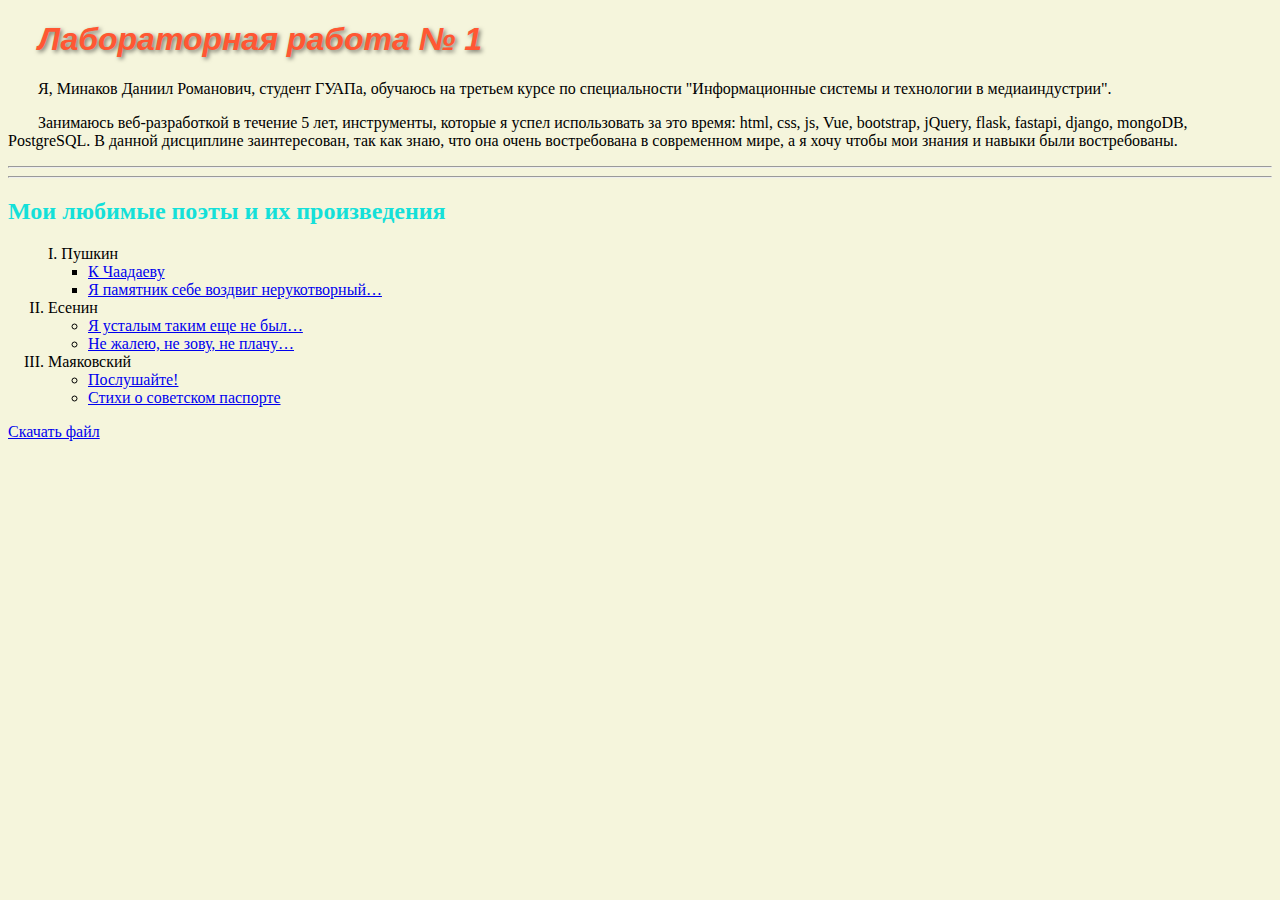
<file: index.html>
<!doctype html>
<html lang="en">
    <head>
        <meta charset="UTF-8" />
        <meta
            name="viewport"
            content="width=device-width, initial-scale=1.0"
        />
        <title>ЛР1</title>
        <style>
            /* Внутренняя таблица стилей */
            /* Внутренняя таблица стилей */
            h2 {
                font-size: 24px; /* Размер шрифта (относительная единица) */
                font-weight: 600; /* Жирность шрифта */
                color: #14e0d9; /* Цвет шрифта */
            }
        </style>
        <link
            rel="stylesheet"
            href="styles.css"
        />
    </head>
    <body style="background-color: beige">
        <div class="indent">
            <h1
                style="
                    font-family: Arial, sans-serif;
                    font-size: 2em;
                    font-weight: bold;
                    font-style: italic;
                    color: #ff5733;
                "
                class="shadow"
            >
                Лабораторная работа № 1
            </h1>
            <p>
                Я, Минаков Даниил Романович, студент ГУАПа, обучаюсь на третьем
                курсе по специальности "Информационные системы и технологии в
                медиаиндустрии".
            </p>
            <p>
                Занимаюсь веб-разработкой в течение 5 лет, инструменты, которые
                я успел использовать за это время: html, css, js, Vue,
                bootstrap, jQuery, flask, fastapi, django, mongoDB, PostgreSQL.
                В данной дисциплине заинтересован, так как знаю, что она очень
                востребована в современном мире, а я хочу чтобы мои знания и
                навыки были востребованы.
            </p>
        </div>
        <hr />
        <hr />
        <h2>Мои любимые поэты и их произведения</h2>
        <ol class="custom-numbers">
            <li class="marker-position-1">
                Пушкин
                <ul class="custom-marker-ul marker-position-2">
                    <li><a href="poetry.html#toChaadaev">К Чаадаеву</a></li>

                    <li>
                        <a href="poetry.html#monument"
                            >Я памятник себе воздвиг нерукотворный…</a
                        >
                    </li>
                </ul>
            </li>
            <li>
                Есенин
                <ul>
                    <li>
                        <a href="poetry.html#soTired"
                            >Я усталым таким еще не был…</a
                        >
                    </li>

                    <li>
                        <a href="poetry.html#dontRegret"
                            >Не жалею, не зову, не плачу…</a
                        >
                    </li>
                </ul>
            </li>
            <li>
                Маяковский
                <ul>
                    <li><a href="poetry.html#listen">Послушайте!</a></li>

                    <li>
                        <a href="poetry.html#sovietPassport"
                            >Стихи о советском паспорте</a
                        >
                    </li>
                </ul>
            </li>
        </ol>
        <a
            href="ОПользеПоэзии.docx"
            download
            >Скачать файл</a
        >
    </body>
</html>
</file>
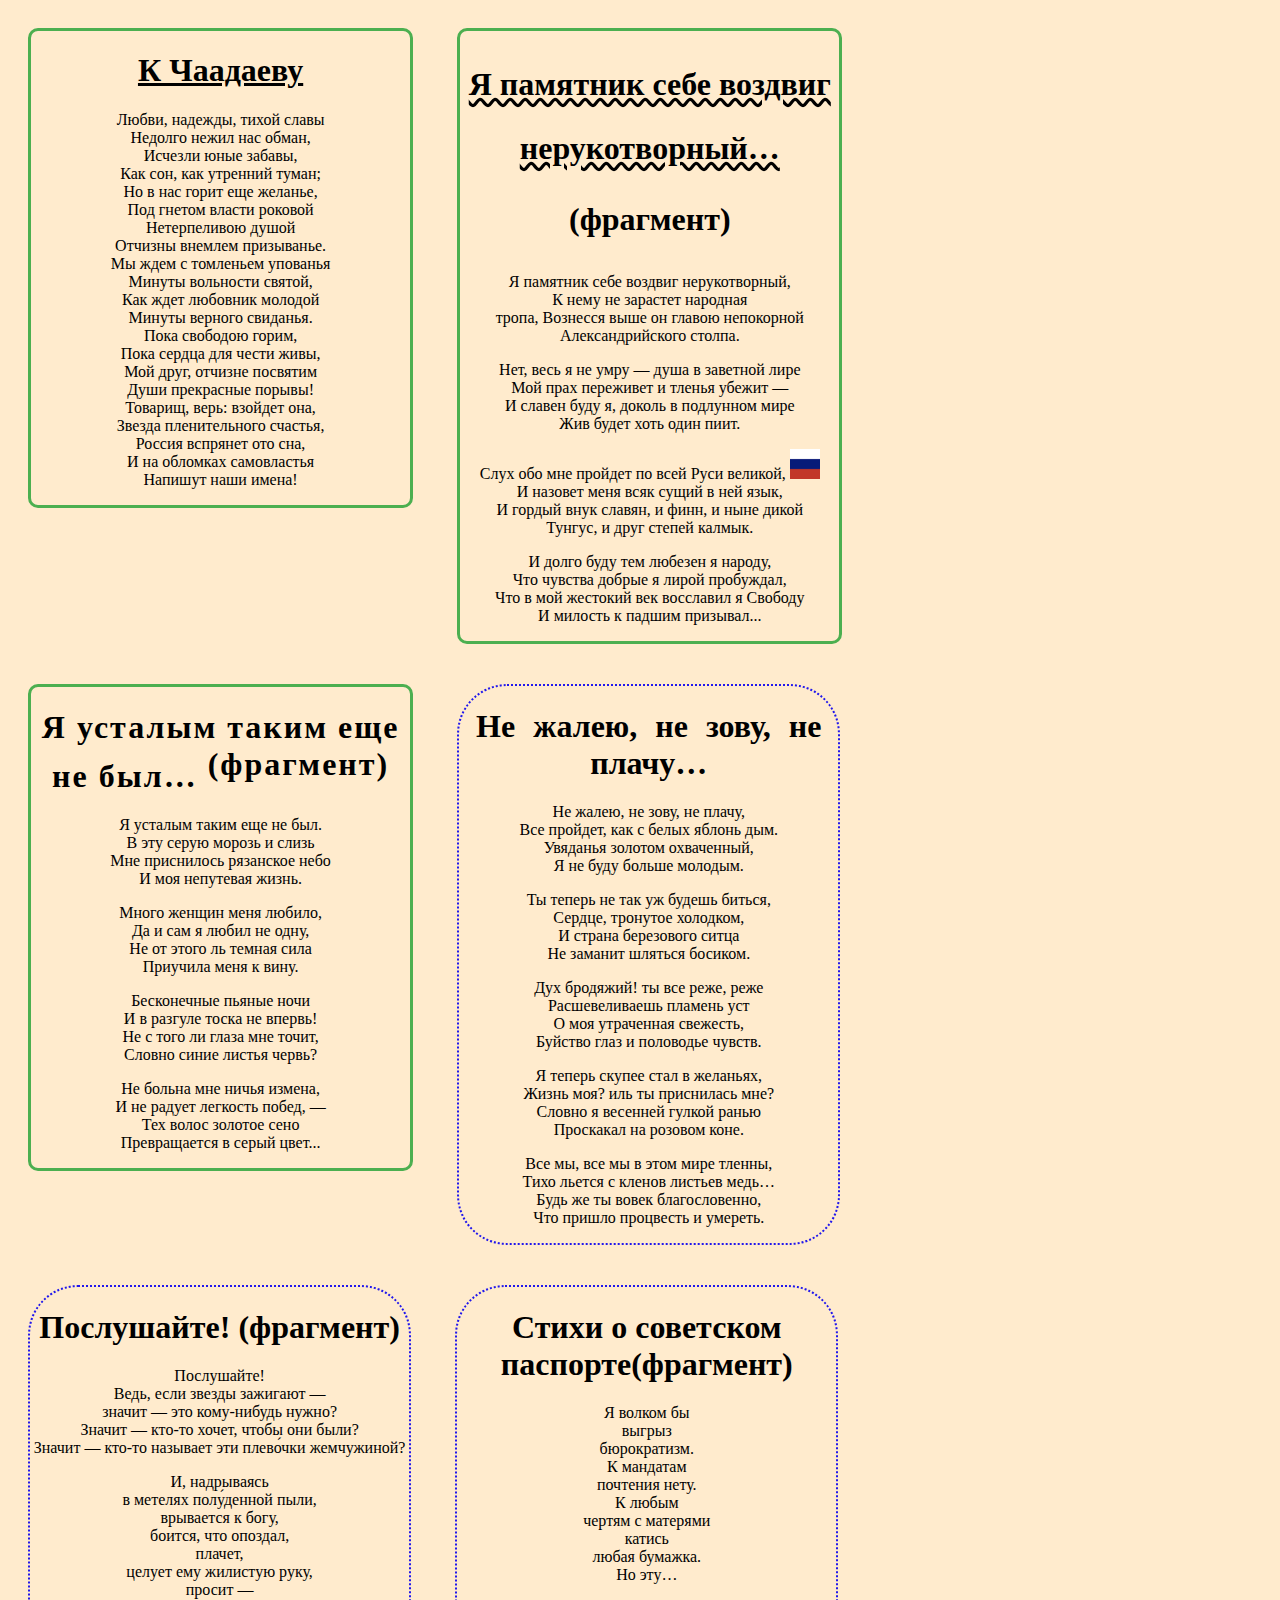
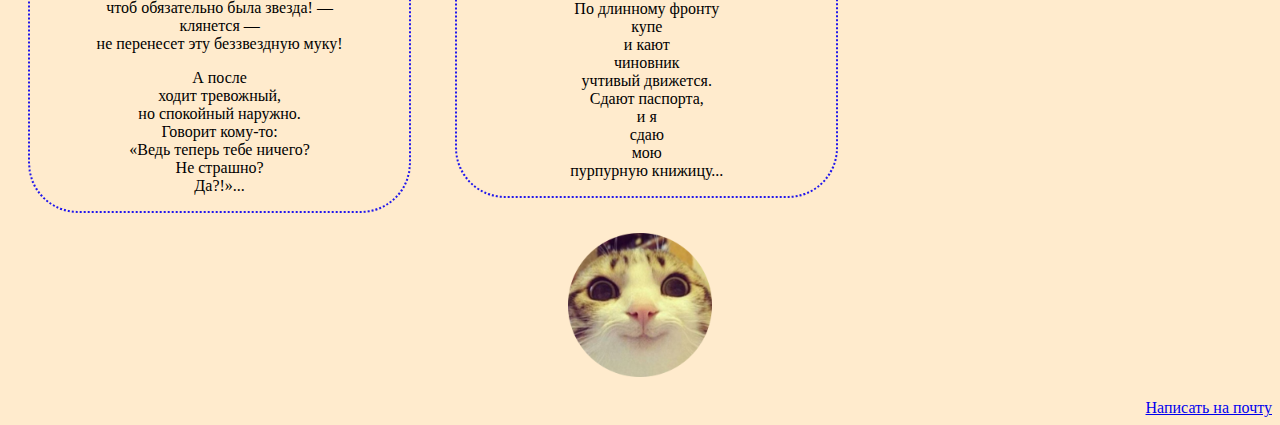
<file: poetry.html>
<!doctype html>
<html lang="en">
    <head>
        <meta charset="UTF-8" />
        <meta
            name="viewport"
            content="width=device-width, initial-scale=1.0"
        />
        <title>Поэзия</title>
        <style>
            .poem {
                display: inline-block;
                margin: 20px;
                width: 30%;
                vertical-align: top;
                text-align: center;
            }
        </style>
        <link
            rel="stylesheet"
            href="styles.css"
        />
        <!-- Подключаем внешнюю таблицу стилей -->
    </head>
    <body style="background-color: blanchedalmond">
        <div class="poem border-1">
            <div class="underline"><h1 id="toChaadaev">К Чаадаеву</h1></div>
            <p>
                Любви, надежды, тихой славы <br />Недолго нежил нас обман,<br />
                Исчезли юные забавы, <br />Как сон, как утренний туман; <br />Но
                в нас горит еще желанье,<br />
                Под гнетом власти роковой<br />
                Нетерпеливою душой <br />Отчизны внемлем призыванье. <br />
                Мы ждем с томленьем упованья<br />
                Минуты вольности святой,<br />
                Как ждет любовник молодой<br />
                Минуты верного свиданья. <br />Пока свободою горим, <br />Пока
                сердца для чести живы,<br />
                Мой друг, отчизне посвятим <br />Души прекрасные порывы!
                <br />Товарищ, верь: взойдет она, <br />Звезда пленительного
                счастья, <br />
                Россия вспрянет ото сна, <br />И на обломках самовластья <br />
                Напишут наши имена!
            </p>
        </div>
        <div class="poem border-1">
            <div class="wavy">
                <h1
                    id="monument"
                    class="line-height"
                >
                    Я памятник себе воздвиг нерукотворный…
                    <span class="vertical-align-sub">(фрагмент)</span>
                </h1>
            </div>
            <p>
                Я памятник себе воздвиг нерукотворный, <br />К нему не зарастет
                народная <br />
                тропа, Вознесся выше он главою непокорной <br />Александрийского
                столпа.
            </p>
            <p>
                Нет, весь я не умру — душа в заветной лире <br />Мой прах
                переживет и тленья убежит — <br />И славен буду я, доколь в
                подлунном мире
                <br />
                Жив будет хоть один пиит.
            </p>
            <p>
                Слух обо мне пройдет по всей Руси великой,
                <img
                    src="russian-flag.png"
                    style="width: 30px; height: 30px"
                /><br />
                И назовет меня всяк сущий в ней язык, <br />
                И гордый внук славян, и финн, и ныне дикой <br />
                Тунгус, и друг степей калмык.
            </p>
            <p>
                И долго буду тем любезен я народу, <br />
                Что чувства добрые я лирой пробуждал, <br />
                Что в мой жестокий век восславил я Свободу <br />
                И милость к падшим призывал...
            </p>
        </div>

        <div class="poem border-1">
            <h1
                id="soTired"
                class="letter-spacing"
            >
                Я усталым таким еще не был…
                <span class="vertical-align">(фрагмент)</span>
            </h1>
            <p>
                Я усталым таким еще не был.<br />
                В эту серую морозь и слизь<br />
                Мне приснилось рязанское небо<br />
                И моя непутевая жизнь.
            </p>

            <p>
                Много женщин меня любило,<br />
                Да и сам я любил не одну,<br />
                Не от этого ль темная сила<br />
                Приучила меня к вину.
            </p>

            <p>
                Бесконечные пьяные ночи<br />
                И в разгуле тоска не впервь!<br />
                Не с того ли глаза мне точит,<br />
                Словно синие листья червь?
            </p>

            <p>
                Не больна мне ничья измена,<br />
                И не радует легкость побед, —<br />
                Тех волос золотое сено<br />
                Превращается в серый цвет...
            </p>
        </div>
        <div class="poem border-2">
            <h1
                id="dontRegret"
                class="word-spacing"
            >
                Не жалею, не зову, не плачу…
            </h1>
            <p>
                Не жалею, не зову, не плачу,<br />
                Все пройдет, как с белых яблонь дым.<br />
                Увяданья золотом охваченный,<br />
                Я не буду больше молодым.
            </p>

            <p>
                Ты теперь не так уж будешь биться,<br />
                Сердце, тронутое холодком,<br />
                И страна березового ситца<br />
                Не заманит шляться босиком.
            </p>

            <p>
                Дух бродяжий! ты все реже, реже<br />
                Расшевеливаешь пламень уст<br />
                О моя утраченная свежесть,<br />
                Буйство глаз и половодье чувств.
            </p>

            <p>
                Я теперь скупее стал в желаньях,<br />
                Жизнь моя? иль ты приснилась мне?<br />
                Словно я весенней гулкой ранью<br />
                Проскакал на розовом коне.
            </p>

            <p>
                Все мы, все мы в этом мире тленны,<br />
                Тихо льется с кленов листьев медь…<br />
                Будь же ты вовек благословенно,<br />
                Что пришло процвесть и умереть.
            </p>
        </div>
        <div class="poem border-2">
            <h1 id="listen">Послушайте! (фрагмент)</h1>
            <p>
                Послушайте!<br />
                Ведь, если звезды зажигают —<br />
                значит — это кому-нибудь нужно?<br />
                Значит — кто-то хочет, чтобы они были?<br />
                Значит — кто-то называет эти плево́чки жемчужиной?
            </p>

            <p>
                И, надрываясь<br />
                в метелях полу́денной пыли,<br />
                врывается к богу,<br />
                боится, что опоздал,<br />
                плачет,<br />
                целует ему жилистую руку,<br />
                просит —<br />
                чтоб обязательно была звезда! —<br />
                клянется —<br />
                не перенесет эту беззвездную муку!
            </p>

            <p>
                А после<br />
                ходит тревожный,<br />
                но спокойный наружно.<br />
                Говорит кому-то:<br />
                «Ведь теперь тебе ничего?<br />
                Не страшно?<br />
                Да?!»...
            </p>
        </div>

        <div class="poem border-2">
            <h1 id="sovietPassport">Стихи о советском паспорте(фрагмент)</h1>
            <p>
                Я волком бы<br />
                выгрыз<br />
                бюрократизм.<br />
                К мандатам<br />
                почтения нету.<br />
                К любым<br />
                чертям с матерями<br />
                катись<br />
                любая бумажка.<br />
                Но эту…
            </p>

            <p>
                По длинному фронту<br />
                купе<br />
                и кают<br />
                чиновник<br />
                учтивый движется.<br />
                Сдают паспорта,<br />
                и я<br />
                сдаю<br />
                мою<br />
                пурпурную книжицу...
            </p>
        </div>
        <footer>
            <div class="center">
                <a href="index.html"
                    ><img
                        width="144px"
                        height="144px"
                        src="cat-modified.png"
                        alt="cat"
                /></a>
            </div>
            <br />
            <div class="right">
                <a href="mailto:daniilminakov579@gmail.com"
                    >Написать на почту</a
                >
            </div>
        </footer>
    </body>
</html>
</file>
<file: styles.css>
.container {
    margin-bottom: 20px;
    padding: 15px;
    background-color: white;
    border: 1px solid #ccc;
    border-radius: 5px;
}

.underline {
    text-decoration: underline; /* Подчеркнутый текст */
}

.wavy{
    text-decoration: black wavy underline;
}

.center {
    text-align: center; /* Горизонтальное выравнивание по центру */
}

.right{
    text-align: right;
}

.vertical-align {
    vertical-align: super; /* Верхний индекс */
}

.vertical-align-sub {
    vertical-align: sub; /* Нижний индекс */
}

.line-height {
    line-height: 2; /* Высота строки */
}

.letter-spacing {
    letter-spacing: 2px; /* Дополнительное расстояние между символами */
}

.word-spacing {
    word-spacing: 10px; /* Дополнительное расстояние между словами */
}

.indent {
    text-indent: 30px; /* Отступ красной строки */
}

.shadow{
    text-shadow: 2px 2px 4px rgba(0, 0, 0, 0.5); /* Тень у текста */
}

/* Стили для маркированного списка */
.custom-marker-ul {
    list-style-type: square; /* Вид маркеров (квадратные) */
}

/* Стили для нумерованного списка */
.custom-numbers {
    list-style-type: upper-roman; /* Римские цифры */
}

/* Стили для позиционирования маркеров */
.marker-position-1 {
    list-style-position: inside; /* Позиция маркера внутри элемента списка */
}
.marker-position-2 {
    list-style-position: outside; /* Позиция маркера вначале элемента списка */
}

/* Стили для рамки */ 
.border-1 {
    border-style: solid; /* Тип рамки (сплошная) */
    border-color: #4CAF50; /* Цвет рамки (зеленый) */
    border-width: 3px; /* Толщина рамки */
    border-radius: 10px; /* Скругление углов */
}

.border-2 {
    border-style: dotted; /* Тип рамки (сплошная) */
    border-color: #2117ec; /* Цвет рамки (зеленый) */
    border-width: 2px; /* Толщина рамки */
    border-radius: 50px; /* Скругление углов */
}

a:hover {
    color: #107a5f; /* Цвет гиперссылки при наведении */
}

img:hover {
    opacity: 0.5; /* Прозрачность изображения при наведении */
}
</file>
